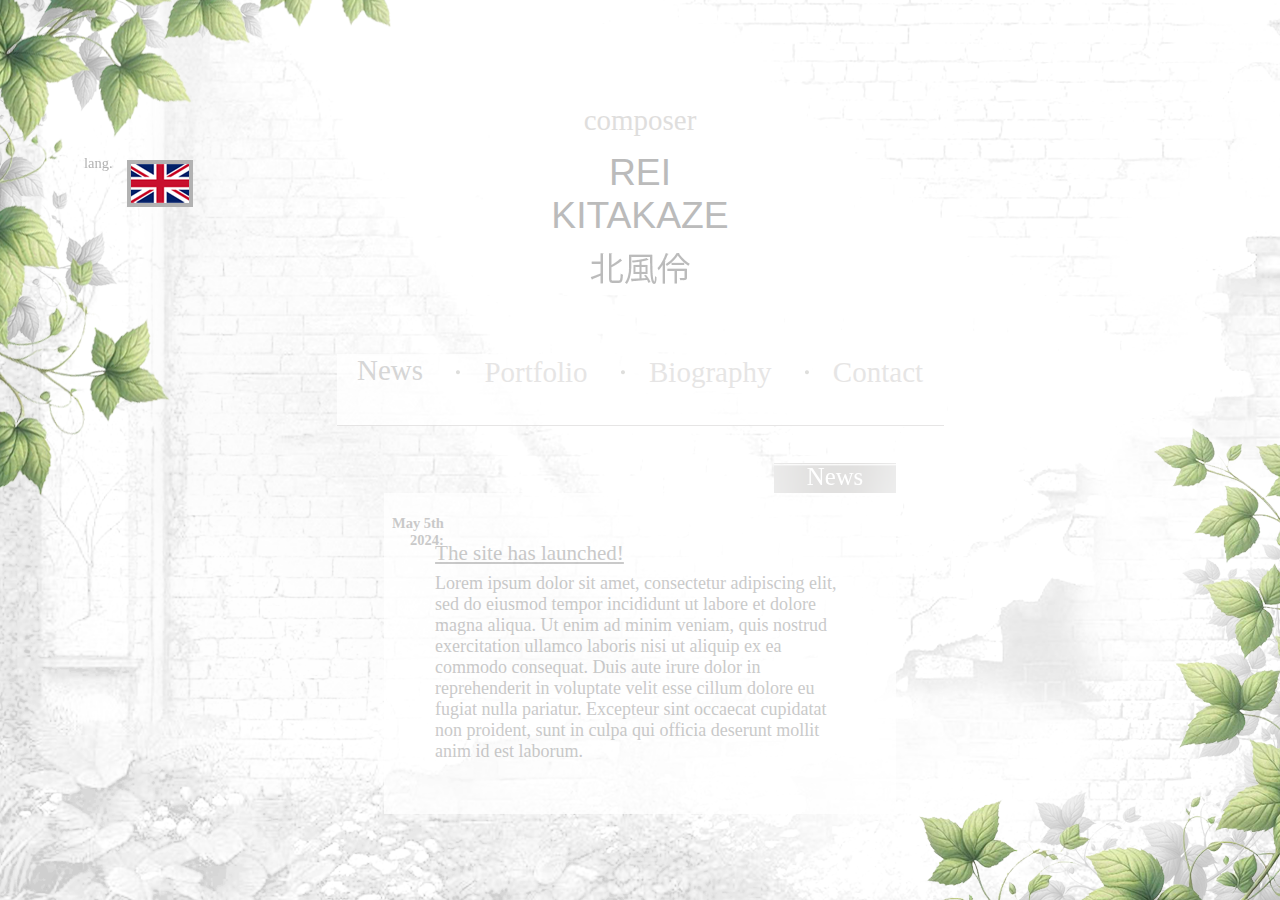
<file: index.html>
<!DOCTYPE html>
<html lang="en">
    <head>
        <title></title>
        <meta charset="UTF-8">
        <meta name="viewport" content="width=device-width, initial-scale=1">
        <link href="./resurssit/css/news.css" rel="stylesheet">
    </head>
    <body>

    <div class="vineUp">
    </div>

    <div class="vineDown">
    </div>


    <div class="language">
        <p>lang.</p>
        <div class="langCurrent" data-lang="en" style="background-image: url('resurssit/img/img_flg_eng.png');"></div>
        <div class="dropdown">
            <div class="langOpt" data-lang="en" style="background-image: url('resurssit/img/img_flg_jap.png');"></div>
        </div>
    </div>

    <header>
        <h3>composer</h3>
        <h1>REI KITAKAZE</h1>
        <h2>北風伶</h2>   
    </header>


    <nav>
        <ul>
            <li class="current"> <a href="index.html">News</a></li>
            <li> <a href="portfolio.html">Portfolio</a></li>
            <li> <a href="biography.html">Biography</a></li>
            <li> <a href="contact.html">Contact</a></li>
        </ul>
    </nav>


    <section class="newsSection">
        <h4>News</h4>

        
        <div class="newsContainer">

        <div class="newsPost">
             <!--div class="newsHeaderContainer"-->
              <h6>May 5th <span class="year">2024:</span></h6> 
            <!--/div-->
        <h3>The site has launched!</h3>
            <p>
                Lorem ipsum dolor sit amet, consectetur adipiscing elit,
                sed do eiusmod tempor incididunt ut labore et dolore magna aliqua.
                Ut enim ad minim veniam, quis nostrud exercitation ullamco laboris nisi 
                ut aliquip ex ea commodo consequat. Duis aute irure dolor in reprehenderit
                in voluptate velit esse cillum dolore eu fugiat nulla pariatur. Excepteur sint occaecat
                cupidatat non proident, sunt in culpa qui officia deserunt mollit anim id est laborum.
            </p>

        </div> <!--NewsPost end-->


        </div> <!--NewsContainer end-->



        <div class="tree">   
        <div>


    </section>

    





    </body>
</html>
</file>
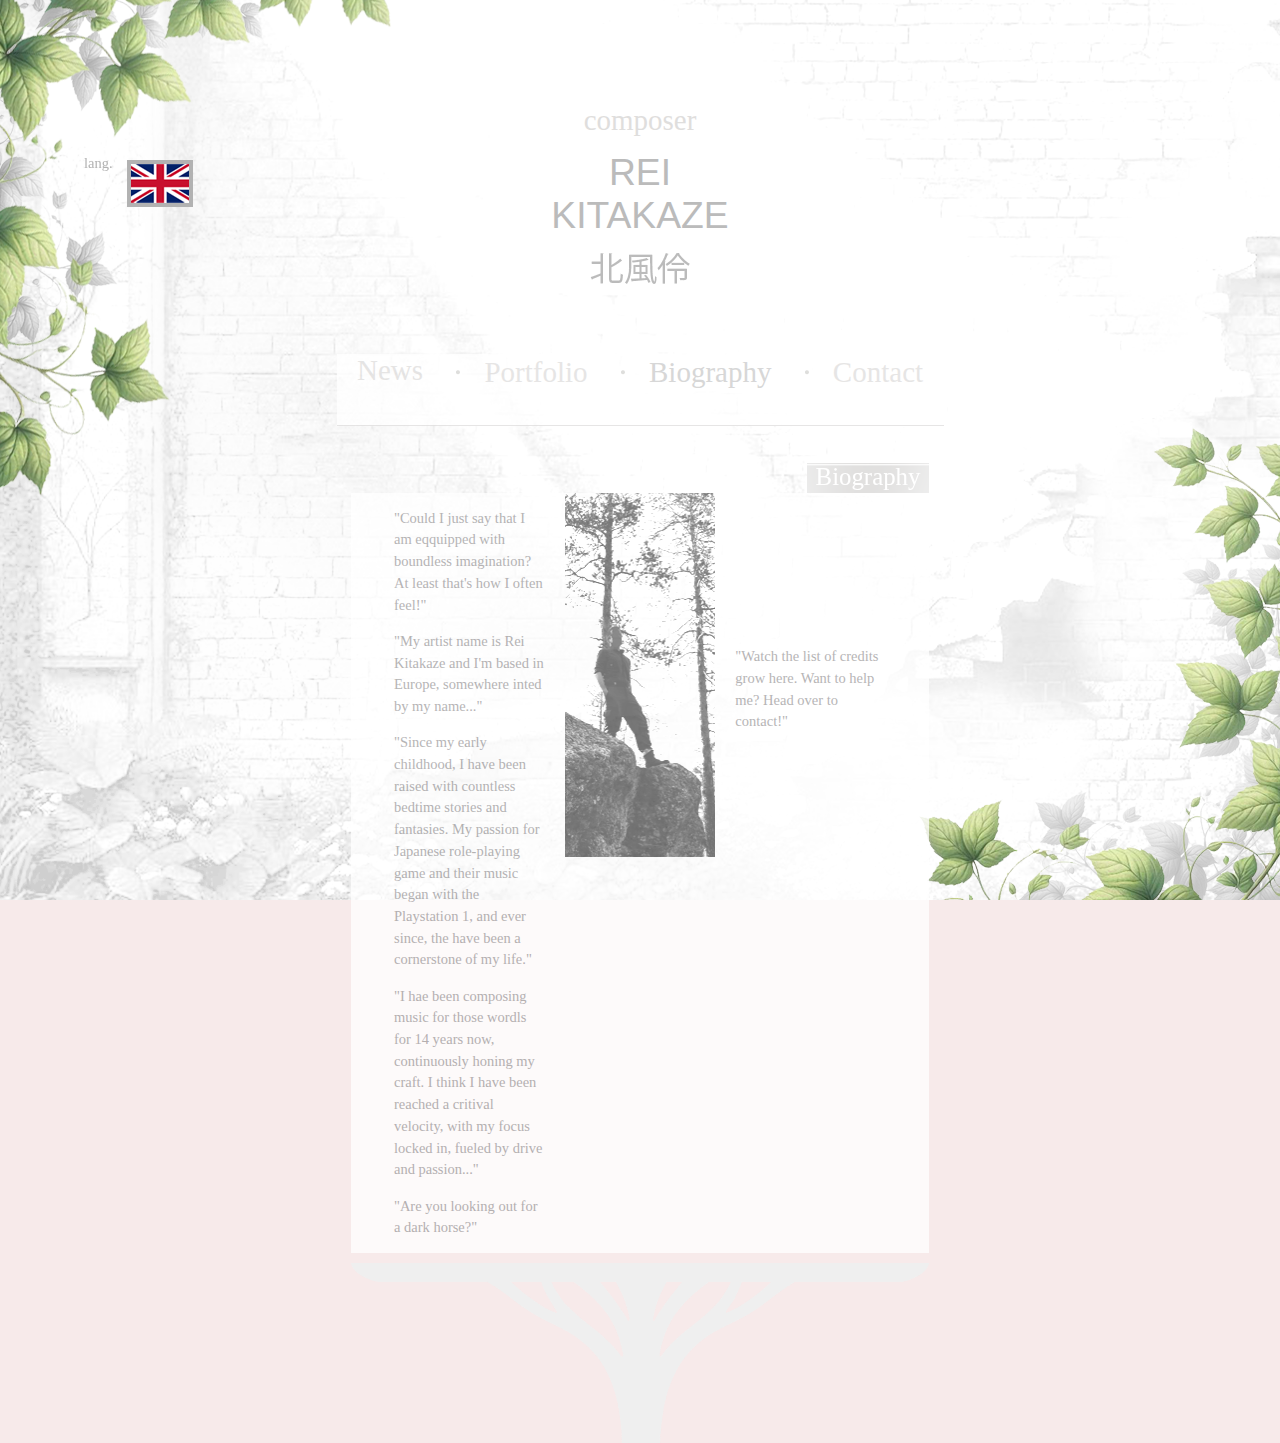
<file: biography.html>
<!DOCTYPE html>
<html lang="en">
    <head>
        <title></title>
        <meta charset="UTF-8">
        <meta name="viewport" content="width=device-width, initial-scale=1">
        <link href="./resurssit/css/biography.css" rel="stylesheet">
    </head>
    <body>
    

    <div class="vineUp">
    </div>

    <div class="vineDown">
    </div>


    <div class="language">
        <p>lang.</p>
        <div class="langCurrent" data-lang="en" style="background-image: url('resurssit/img/img_flg_eng.png');"></div>
        <div class="dropdown">
            <div class="langOpt" data-lang="en" style="background-image: url('resurssit/img/img_flg_jap.png');"></div>
        </div>
    </div>

    <header>
        <h3>composer</h3>
        <h1>REI KITAKAZE</h1>
        <h2>北風伶</h2>   
    </header>


    <nav>
        <ul>
            <li> <a href="index.html">News</a></li>
            <li > <a href="portfolio.html">Portfolio</a></li>
            <li class="current"> <a href="biography.html">Biography</a></li>
            <li> <a href="contact.html">Contact</a></li>
        </ul>
    </nav>

    <section class="bioSection">
        <h4>Biography</h4>

        <div class="bioContainer">

            <div class="firstBox">
                <p>"Could I just say that I am eqquipped with boundless imagination? At least that's how I often feel!" </p>

                <p>    "My artist name is Rei Kitakaze and I'm based in Europe, somewhere inted by my name..." </p>

                <p>    "Since my early childhood, I have been raised with countless bedtime stories and fantasies. My 
                    passion for Japanese role-playing game and their music began with the Playstation 1, and ever since,
                    the have been a cornerstone of my life."</p>

                <p>    "I hae been composing music for those wordls for 14 years now, continuously honing my craft. I think
                    I have been reached  a critival velocity, with my focus locked in, fueled by drive and passion..."</p>

                <p>    "Are you looking out for a dark horse?"</p>
                


            </div>

            <div class="secondBox">
            </div>

            <div class="thirdBox">
                <p>"Watch the list of credits grow here.
                    Want to help me? Head over to contact!"
                </p>
            </div>

        </div> <!--bioContainer end -->




        <div class="tree">   
        <div>

    </section>

    </body>
</html>
</file>
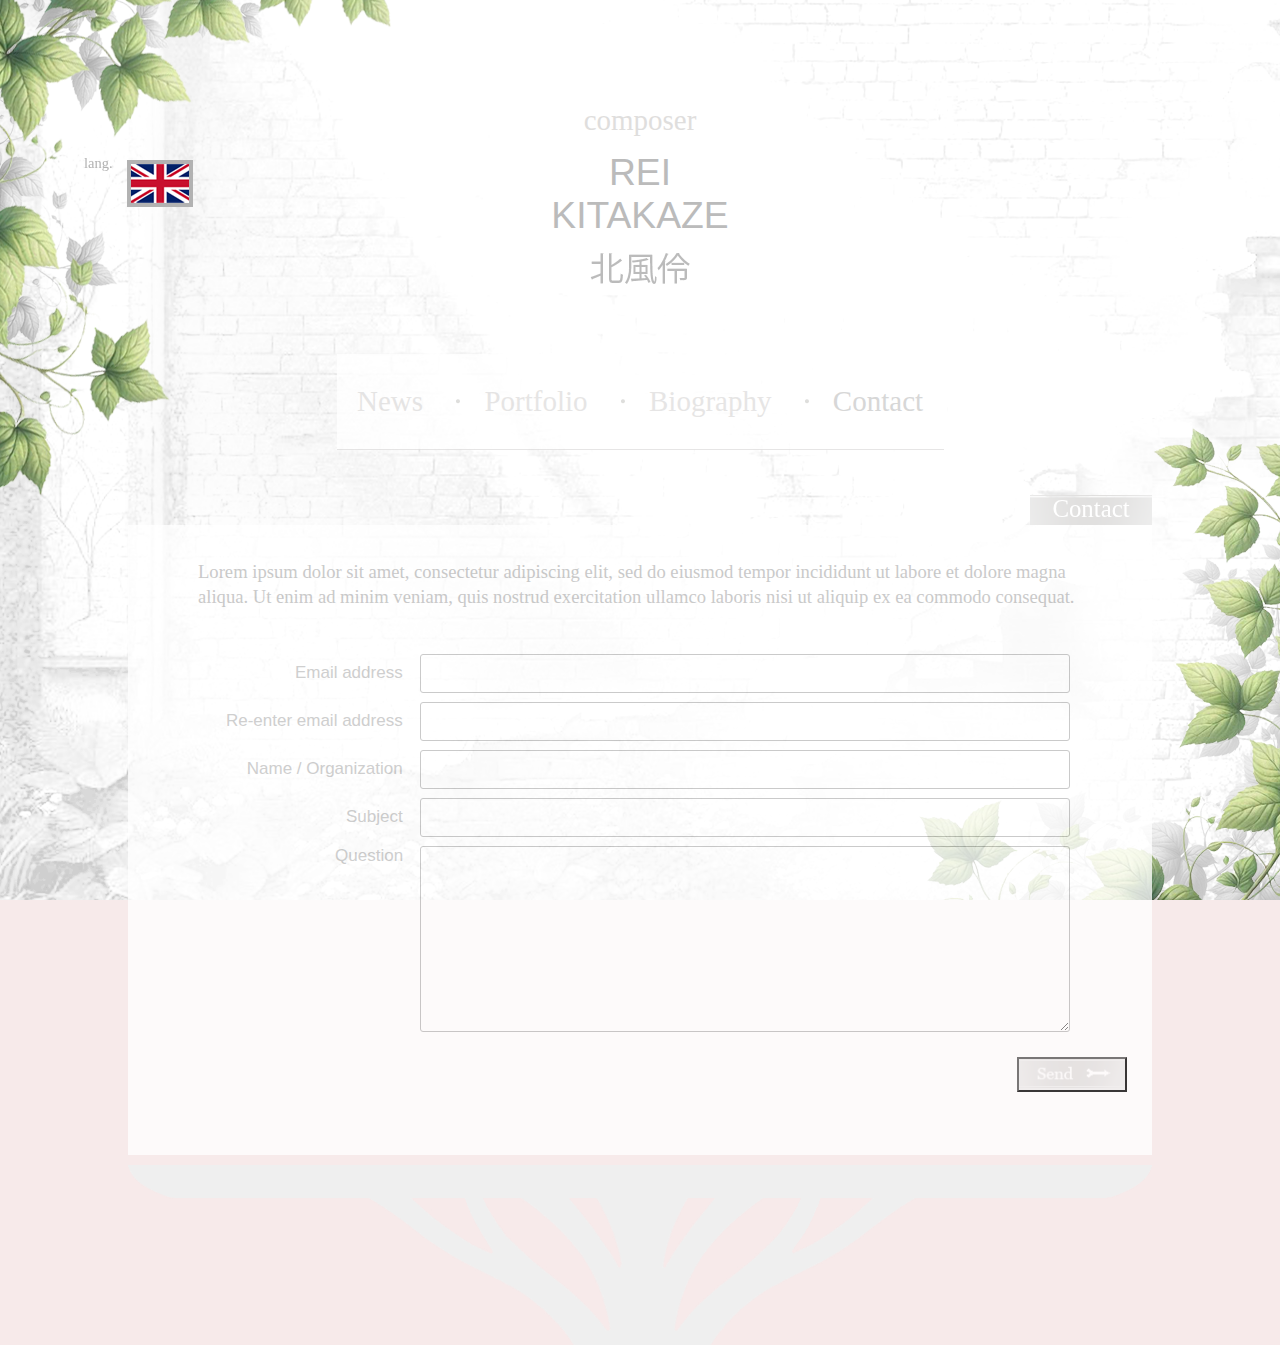
<file: contact.html>
<!DOCTYPE html>
<html lang="en">
    <head>
        <title></title>
        <meta charset="UTF-8">
        <meta name="viewport" content="width=device-width, initial-scale=1">
        <link href="./resurssit/css/contact.css" rel="stylesheet">
    </head>
    <body>
    
    <div class="vineUp">
    </div>

    <div class="vineDown">
    </div>


    <div class="language">
        <p>lang.</p>
        <div class="langCurrent" data-lang="en" style="background-image: url('resurssit/img/img_flg_eng.png');"></div>
        <div class="dropdown">
            <div class="langOpt" data-lang="en" style="background-image: url('resurssit/img/img_flg_jap.png');"></div>
        </div>
    </div>

    <header>
        <h3>composer</h3>
        <h1>REI KITAKAZE</h1>
        <h2>北風伶</h2>   
    </header>


    <nav>
        <ul>
            <li > <a href="index.html">News</a></li>
            <li> <a href="portfolio.html">Portfolio</a></li>
            <li> <a href="biography.html">Biography</a></li>
            <li class="current"> <a href="contact.html">Contact</a></li>
        </ul>
    </nav>


        <section class="contactSection">
        <h4>Contact</h4>

        
        <div class="contactContainer">

        <div class="post">


            <p>
                Lorem ipsum dolor sit amet, consectetur adipiscing elit,
                sed do eiusmod tempor incididunt ut labore et dolore magna aliqua.
                Ut enim ad minim veniam, quis nostrud exercitation ullamco laboris nisi 
                ut aliquip ex ea commodo consequat. 
            </p>
        </div> <!--post end-->

            <form>
                <div class="formGroup">
                    <label for="email">Email address</label><br>
                    <input type="text" id="email" name="email" maxlength="50"><br>
                </div>
                <div class="formGroup">
                    <label for="reemail" class="reemail">Re-enter email address</label><br>
                    <input type="text" id="reemail" name="reemail" maxlength="50">
                </div>
                <div class="formGroup">
                    <label for="name">Name / Organization</label><br>
                    <input type="text" id="name" name="name" maxlength="50"><br>
                </div>
                <div class="formGroup">
                    <label for="subject" >Subject</label><br>
                    <input type="text" id="subject" name="subject" maxlength="50"><br>
                </div>
                <div class="formGroup question">
                    <label for="question" >Question</label><br>
                    <textarea rows="9" cols="90" type="text" id="question" name="question" maxlength="5000"></textarea>
                </div>

                <!-- reCAPTCHA -->
                <button type="submit"></button>    
                

            </form>

        


        </div> <!--NewsContainer end-->



        <div class="tree">   
        <div>


    </section>


    </body>
</html>
</file>
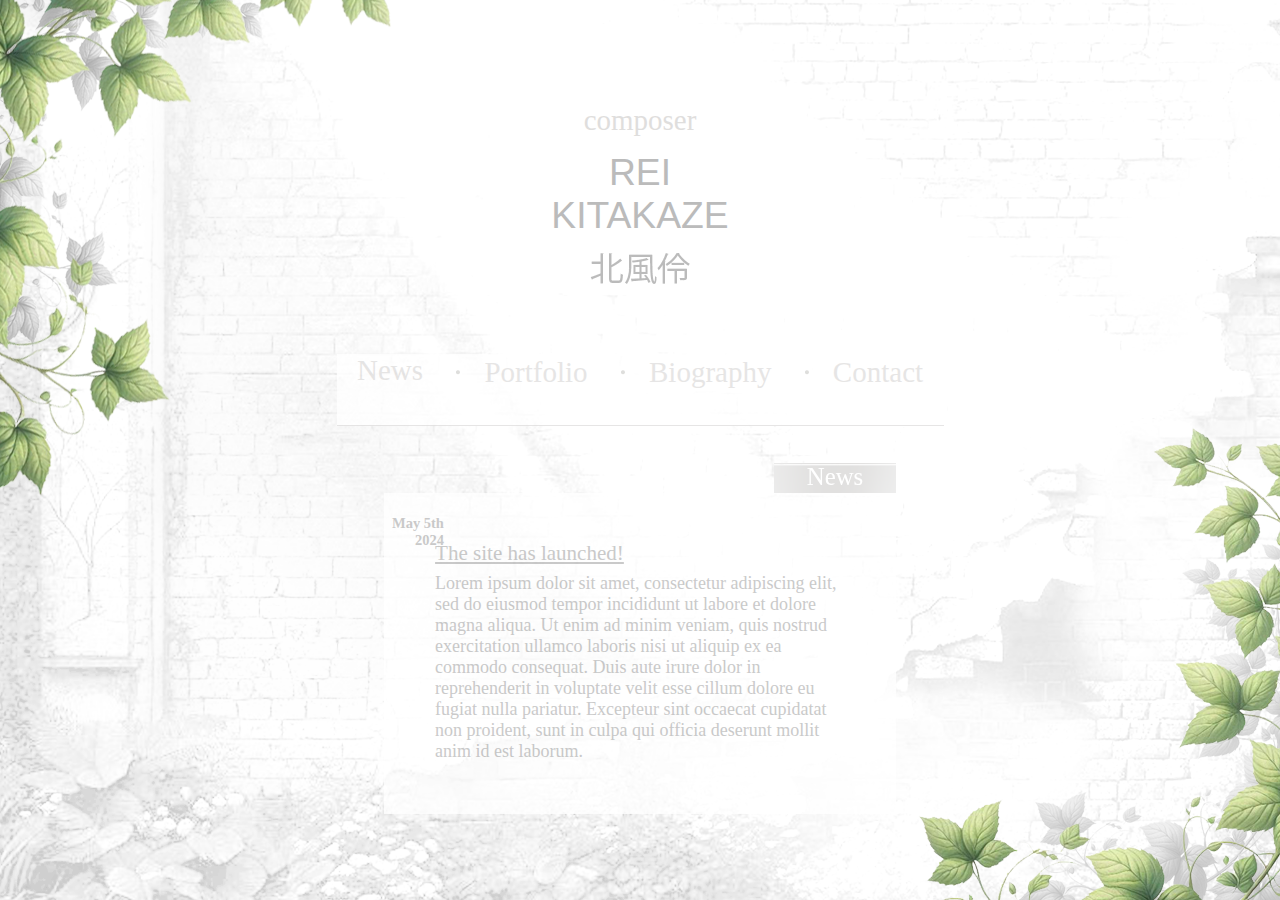
<file: news.html>
<!DOCTYPE html>
<html lang="en">
    <head>
        <title></title>
        <meta charset="UTF-8">
        <meta name="viewport" content="width=device-width, initial-scale=1">
        <link href="./resurssit/css/news.css" rel="stylesheet">
    </head>
    <body>

    <div class="vineUp">
    </div>

    <div class="vineDown">
    </div>

    <header>
        <h3>composer</h3>
        <h1>REI KITAKAZE</h1>
        <h2>北風伶</h2>   
    </header>


    <nav>
        <ul>
            <li> <a href="/news.html">News</a></li>
            <li> <a href="/portfolio.html">Portfolio</a></li>
            <li> <a href="biography.html">Biography</a></li>
            <li> <a href="contact.html">Contact</a></li>
        </ul>
    </nav>


    <section class="newsSection">
        <h4>News</h4>

        
        <div class="newsContainer">

        <div class="newsPost">
             <!--div class="newsHeaderContainer"-->
              <h6>May 5th <span class="year">2024</span></h6> 
            <!--/div-->
        <h3>The site has launched!</h3>
            <p>
                Lorem ipsum dolor sit amet, consectetur adipiscing elit,
                sed do eiusmod tempor incididunt ut labore et dolore magna aliqua.
                Ut enim ad minim veniam, quis nostrud exercitation ullamco laboris nisi 
                ut aliquip ex ea commodo consequat. Duis aute irure dolor in reprehenderit
                in voluptate velit esse cillum dolore eu fugiat nulla pariatur. Excepteur sint occaecat
                cupidatat non proident, sunt in culpa qui officia deserunt mollit anim id est laborum.
            </p>

        </div> <!--NewsPost end-->


        </div> <!--NewsContainer end-->



        <div class="tree">   
        <div>

    </section>

    





    </body>
</html>
</file>
<file: resurssit/css/news.css>
body, html{
    background-color: rgb(247, 234, 234);
    background-image: url("../img/img_BG.png");
    background-repeat: no-repeat;
    background-size: cover;
    background-attachment: fixed;
    font-size: 16px;
    position: relative;
    
    
    margin: 0% 0%;
    width: 100%;
    min-height: 100%;
    
    display: flex;
    flex-direction: column;
    align-items: center;
}

.vineUp {
    background-image: url("../img/img_leaves_top.png");
    background-repeat: no-repeat;
    position: fixed;
    width: 392px;
    height: 497px;
    top:0%;
    left: 0%;

    
}

.vineDown {
    background-image: url("../img/img_leaves_bot.png");
    background-repeat: no-repeat;
    position: fixed;
    width: 362px;
    height: 473px;
    bottom: 0px;
    right: 0%; 
    margin-bottom: 0;
    align-self: flex-end;
    
}

/*Language*/
.language{
    position: fixed;
    top: 11.18%;
    left: 5.8%;
    width: 109px;
    height: 105px;
    
    


   

    font-family: Georgia, 'Times New Roman', Times, serif;
    font-size: 14.49px;
    color: #b2b2b2;
    
    margin: 0%;
    padding: 0%;
    justify-content: space-between;
    display: flex;


}
.language p{
    margin-right: 9px;
    
    padding: 0%;
    margin: 0%;
}


.langCurrent{
    width: 58px;
    height: 39px;
    background-size: cover;
    background-repeat: no-repeat;
    border: 4px solid #b2b2b2;
    
    padding: 0%;
    margin-top: 5px;
}


.dropdown {
    display: none;
    position: absolute;
    flex-direction: column;
    right: 0%;
    bottom: 0px;
    
}
.language:hover .dropdown {
    display: flex;

}

.langOpt{
    width: 58px;
    height: 39px;
    background-size: cover;
    background-repeat: no-repeat;
    border: 4px solid #b2b2b2;
    margin-top: 5px;
    

    

}

/*Header*/
header {
    margin-top: 12.7vh;
    margin-bottom: 0%;
    width: 252px;
    height: 165px;
    
    
    background-color: white;
    display: flex;
    flex-direction: column;
    align-items: center;
    justify-content: center;
    
   
}

header h3 {
    font-family: Georgia, 'Times New Roman', Times, serif;
    font-size: 28.98px;
    color: #dfdedd;
    margin-bottom: 9px;
}

header h1 {
    font-family: 'Lucida Sans', 'Lucida Sans Regular', 'Lucida Grande', 'Lucida Sans Unicode', Geneva, Verdana, sans-serif;
    font-size: 37.26px;
    text-align: center;


    color: #bbbbbb;
    
    
}

header h2 {
    /*font-size: 33.12px;
    font-family: kozuka-gothic-pr6n, sans-serif;
    color: #bbbbbb;*/

   content: url('../img/img_kanji.png');
    background-repeat: no-repeat;
    background-size: contain;
    
}

header h1, h2, h3 {
    
    padding: 0%;
    margin: 1.7%;
    font-weight: 400;
}


/*Nav*/
nav {
    font-family: Georgia, 'Times New Roman', Times, serif;
    border-bottom: 1px solid #dfdedd;

    font-size: 29px;
    width: 607px;
    margin-top: calc(12.47vh * 0.67);
    
    
     
    margin-bottom: 1%;
    
    
    
    justify-content: center;
    align-items: center;
    
    
    
    display: flex;
    justify-content: space-between;

    background-color: #ffffff;
    opacity: .77;
}

nav ul {
    display: flex;
    justify-content: space-evenly;
    align-items: start;
    margin-left: auto;
    margin-right: auto;
    
    
    

    width: 100%;
    padding: 0%;
    margin: 0% 0% 34px 0%;
    
    
}

nav li {
    list-style-type: none;
    
    display: flex;
    justify-content: start;
    align-items: center;
    text-align: center;

    
    
}

nav li a {
    color: #dfdedd;
    text-decoration: none;
    
    
}


nav li::before {
    content: url('../img/dots2.png');

    color: #dfdedd;
    
    margin-top: 4px;
    margin-right: 10px;

    

}

nav li:first-child::before {
    content: '';
    z-index: 3;
    position: absolute;
    width: 0%;
    height: 0%;
    
}
nav li.current a{
    color: #cbcbcb;
}
nav li:hover a{
    color: #cbcbcb;
}

/*Unique*/

.newsSection {
    margin-top: 3.9vh; /* ennen 6vh*/
    
    height: 100%;
   
    padding: 0%;
    position: relative;
    display: flex;
    flex-direction: column;
    
    
}

newsHeaderContainer {
    height: 30px;
    margin: 0%;
    padding: 0%;
    

    position: relative;
    background-color: #ffffff;

    
}
 


.newsPost h6{
    position: absolute;
    top: 17px;
    left: 3px;
    
    
    margin: 5px;
    font-family: Georgia, 'Times New Roman', Times, serif;
    color: #bbbbbb;
    font-weight: 600;
    text-align: right;
    font-size: 14.49px;
    
    
}

.year {
    display: block;
}

.newsSection h4{
    font-size: 24.84px;
    font-weight: 400;
    font-family: Georgia, 'Times New Roman', Times, serif;
    color: #ffffff;
    text-align: center;
    width: 122px;
    height: 30px;
    padding: 0%;


    background-image: url("../img/img_section_contact.png");
    background-size: cover;
    background-repeat: no-repeat;

    top: -30px;
    right: 0%;
    z-index: 1;
    position: absolute;
    margin: 0%;
 
}


.newsContainer {
    box-sizing: border-box;
    width: 40vw;
    text-align: left;
    margin-top: 0px; /*ennen 0%*/
    padding-left: 9.98%;
    padding-right: 9.98%;
    padding-bottom: 52px;
    
    
    font-family: Georgia, 'Times New Roman', Times, serif;
    font-size: 18.63px;
    color: #bababa;
    background-color: #ffffff;
    opacity: .77;

    
    
}

.newsContainer p {
    margin: 0%;
    padding: 0%;

}

.newsContainer h3 {
    text-align: left;
    text-decoration: underline;
    margin-left: 0%;
}

.newsPost {
    margin-top: 48px;
    padding: 0%;
    margin-bottom: 0%;

}

.tree {
    width: 100%;
    flex-grow: 1;
    
    
    
    
    background-image: url("../img/img_footer_tree.png");
    background-repeat: no-repeat;
    background-size: cover;
    background-position: top;

    margin-top: 10px;
    margin-bottom: 0%;
    padding-bottom: 0%;

}


/*Media Queries*/
@media (max-height: 1079px) {


    .language {
        top: 17.18%;
        left: 6.56%
    }
}


@media screen and (max-width: 1920px) {
    nav{
        font-size: 29px; /*give smaller?*/
    }
    .newsContainer{
        font-size: 18px; /*give smaller?*/
    }
    .newsSection {
        margin-top: 6vh;
    }
}
</file>
<file: resurssit/css/biography.css>
body, html{
    background-color: rgb(247, 234, 234);
    background-image: url("../img/img_BG.png");
    background-repeat: no-repeat;
    background-size: cover; 
    background-attachment: fixed;
    font-size: 16px;
    
    position: relative;
    
    
    
    
    margin: 0% 0%;
    width: 100%;
    height: 100%;
    
    display: flex;
    flex-direction: column;
    align-items: center;
}

.vineUp {
    background-image: url("../img/img_leaves_top.png");
    background-repeat: no-repeat;
    position: fixed;
    width: 392px;
    height: 497px;
    top:0%;
    left: 0%;

    
}

.vineDown {
    background-image: url("../img/img_leaves_bot.png");
    background-repeat: no-repeat;
    position: fixed;
    width: 362px;
    height: 473px;
    bottom: 0px;
    right: 0%; 
    margin-bottom: 0;
    align-self: flex-end;
    
}

/*Language*/
.language{
    position: fixed;
    top: 11.18%;
    left: 5.8%;
    width: 109px;
    height: 105px;
    
    


   

    font-family: Georgia, 'Times New Roman', Times, serif;
    font-size: 14.49px;
    color: #b2b2b2;
    
    margin: 0%;
    padding: 0%;
    justify-content: space-between;
    display: flex;


}
.language p{
    margin-right: 9px;
    
    padding: 0%;
    margin: 0%;
}


.langCurrent{
    width: 58px;
    height: 39px;
    background-size: cover;
    background-repeat: no-repeat;
    border: 4px solid #b2b2b2;
    
    padding: 0%;
    margin-top: 5px;
}


.dropdown {
    display: none;
    position: absolute;
    flex-direction: column;
    right: 0%;
    bottom: 0px;
    
}
.language:hover .dropdown {
    display: flex;

}

.langOpt{
    width: 58px;
    height: 39px;
    background-size: cover;
    background-repeat: no-repeat;
    border: 4px solid #b2b2b2;
    margin-top: 5px;
    

    

}

/*Header*/
header {
    margin-top: 12.7vh;
    margin-bottom: 0%;
    width: 252px;
    height: 165px;
    
    
    background-color: white;
    display: flex;
    flex-direction: column;
    align-items: center;
    justify-content: center;
    
   
}

header h3 {
    font-family: Georgia, 'Times New Roman', Times, serif;
    font-size: 28.98px;
    color: #dfdedd;
    margin-bottom: 9px;
}

header h1 {
    font-family: 'Lucida Sans', 'Lucida Sans Regular', 'Lucida Grande', 'Lucida Sans Unicode', Geneva, Verdana, sans-serif;
    font-size: 37.26px;
    text-align: center;


    color: #bbbbbb;
    
    
}

header h2 {
    /*font-size: 33.12px;
    font-family: kozuka-gothic-pr6n, sans-serif;
    color: #bbbbbb;*/

   content: url('../img/img_kanji.png');
    background-repeat: no-repeat;
    background-size: contain;
    
}

header h1, h2, h3 {
    
    padding: 0%;
    margin: 1.7%;
    font-weight: 400;
}


/*Nav*/
nav {
    font-family: Georgia, 'Times New Roman', Times, serif;
    border-bottom: 1px solid #dfdedd;

    font-size: 29px;
    width: 607px;
    margin-top: calc(12.47vh * 0.67);
    
    
     
    margin-bottom: 1%;
    
    
    
    justify-content: center;
    align-items: center;
    
    
    
    display: flex;
    justify-content: space-between;

    background-color: #ffffff;
    opacity: .77;
}

nav ul {
    display: flex;
    justify-content: space-evenly;
    align-items: start;
    margin-left: auto;
    margin-right: auto;
    
    
    

    width: 100%;
    padding: 0%;
    margin: 0% 0% 34px 0%;
    
    
}

nav li {
    list-style-type: none;
    
    display: flex;
    justify-content: start;
    align-items: center;
    text-align: center;

    
    
}

nav li a {
    color: #dfdedd;
    text-decoration: none;
    
    
}


nav li::before {
    content: url('../img/dots2.png');

    color: #dfdedd;
    
    margin-top: 4px;
    margin-right: 10px;

    

}

nav li:first-child::before {
    content: '';
    z-index: 3;
    position: absolute;
    width: 0%;
    height: 0%;
    
}
nav li.current a{
    color: #cbcbcb;
}
nav li:hover a{
    color: #cbcbcb;
}


/*Unique*/

.bioSection {
    margin-top: 3.9vh; /* ennen 6vh*/
    
    height: 100%;
    min-height: 69vh;
    padding: 0%;
    position: relative;
    display: flex;
    flex-direction: column;
    
    
}
.bioSection h4{
    font-size: 24.84px;
    font-weight: 400;
    font-family: Georgia, 'Times New Roman', Times, serif;
    color: #ffffff;
    text-align: center;
    width: 122px;
    height: 30px;
    padding: 0%;


    background-image: url("../img/img_section_contact.png");
    background-size: cover;
    background-repeat: no-repeat;

    top: -30px;
    right: 0%;
    z-index: 1;
    position: absolute;
    margin: 0%;
}

.bioContainer{
    width: 40vw;
    background-color: #ffffff;
    opacity: .77;
    
    
    padding-left: 33px;
    padding-right: 33px;

    display: flex;
    flex-direction: row;
    justify-content: space-between;
    font-family: Georgia, 'Times New Roman', Times, serif;
    color: #a19e9f;

    
    
}
.firstBox {
    flex: 1;
    margin: 0 10px; 
    font-size: 14.49px;

    line-height: 1.5;
    
    
}
.secondBox{
    background-image: url("../img/img_bioprofile.png");
    background-repeat: no-repeat;
    
    background-position: center;
    
    width: 245px;
    height: 364px;
    margin-top: 18px;
    margin: 0 10px; 
    flex: 1;
}
 .thirdBox {
    
    flex: 1;
    margin: 0 10px; 
    font-size: 14.49px;

    line-height: 1.5;
   
}


.bioContainer p:not(:first-child) {
    
    padding-bottom: 18px;

}





.thirdBox p{
    margin-top: 11vh;
    
}

.tree {
    width: 100%;
    flex-grow: 1;
    min-height: 180px;
    
    
    
    background-image: url("../img/img_footer_tree.png");
    background-repeat: no-repeat;
    background-size: cover;
    background-position: top;

    margin-top: 10px;
    margin-bottom: 0%;
    padding-bottom: 0%;

}





/*Media Queries*/
@media (max-height: 1080px) {
    .bioContainer p:not(:first-child) {
        padding-top: 0px;
        padding-bottom: 0px;
    }

    .language {
        top: 17.18%;
        left: 6.56%
    }




    .thirdBox p{
        margin-top: 17vh;
    }
}


@media screen and (max-width: 1920px) {

    .bioSection {
        margin-top: 6vh;
    }

    .bioContainer {
        
    }
}
</file>
<file: resurssit/css/contact.css>
body, html{
    background-color: rgb(247, 234, 234);
    background-image: url("../img/img_BG.png");
    background-repeat: no-repeat;
    background-size: cover;
    background-attachment: fixed;
    font-size: 16px;
    
    position: relative;
    
    
    margin: 0% 0%;
    padding: 0% 0%;
    
    width: 100%;
    
    min-height: 100%; /*or just height:100%, check how looks on different screens*/
    
    display: flex;
    flex-direction: column;
    align-items: center;
}

.vineUp {
    background-image: url("../img/img_leaves_top.png");
    background-repeat: no-repeat;
    position: fixed;
    width: 392px;
    height: 497px;
    top:0%;
    left: 0%;

    
}

.vineDown {
    background-image: url("../img/img_leaves_bot.png");
    background-repeat: no-repeat;
    position: fixed;
    width: 362px;
    height: 473px;
    bottom: 0px;
    right: 0%; 
    margin-bottom: 0;
    align-self: flex-end;
    
}

/*Language*/
.language{
    position: fixed;
    top: 11.18%;
    left: 5.8%;
    width: 109px;
    height: 105px;
    
    


   

    font-family: Georgia, 'Times New Roman', Times, serif;
    font-size: 14.49px;
    color: #b2b2b2;
    
    margin: 0%;
    padding: 0%;
    justify-content: space-between;
    display: flex;


}
.language p{
    margin-right: 9px;
    
    padding: 0%;
    margin: 0%;
}


.langCurrent{
    width: 58px;
    height: 39px;
    background-size: cover;
    background-repeat: no-repeat;
    border: 4px solid #b2b2b2;
    
    padding: 0%;
    margin-top: 5px;
}


.dropdown {
    display: none;
    position: absolute;
    flex-direction: column;
    right: 0%;
    bottom: 0px;
    
}
.language:hover .dropdown {
    display: flex;

}

.langOpt{
    width: 58px;
    height: 39px;
    background-size: cover;
    background-repeat: no-repeat;
    border: 4px solid #b2b2b2;
    margin-top: 5px;
    

    

}

/*Header*/
header {
    margin-top: 12.7vh;
    margin-bottom: 0%;
    width: 252px;
    height: 165px;
    
    
    background-color: white;
    display: flex;
    flex-direction: column;
    align-items: center;
    justify-content: center;
    
   
}

header h3 {
    font-family: Georgia, 'Times New Roman', Times, serif;
    font-size: 28.98px;
    color: #dfdedd;
    margin-bottom: 9px;
}

header h1 {
    font-family: 'Lucida Sans', 'Lucida Sans Regular', 'Lucida Grande', 'Lucida Sans Unicode', Geneva, Verdana, sans-serif;
    font-size: 37.26px;
    text-align: center;


    color: #bbbbbb;
    
    
}

header h2 {
    /*font-size: 33.12px;
    font-family: kozuka-gothic-pr6n, sans-serif;
    color: #bbbbbb;*/

   content: url('../img/img_kanji.png');
    background-repeat: no-repeat;
    background-size: contain;
    
}

header h1, h2, h3 {
    
    padding: 0%;
    margin: 1.7%;
    font-weight: 400;
}


/*Nav*/
nav {
    font-family: Georgia, 'Times New Roman', Times, serif;
    border-bottom: 1px solid #dfdedd;

    font-size: 29px;
    width: 607px;
    margin-top: calc(12.47vh * 0.67);
    
    
     
    margin-bottom: 1%;
    
    
    
    justify-content: center;
    align-items: center;
    
    display: flex;
    justify-content: space-between;
    

    background-color: #ffffff;
    opacity: .77;
   
}

nav ul {
    display: flex;
    justify-content: space-evenly;
    align-items: center;
    margin-left: auto;
    margin-right: auto;
    
    
    

    width: 100%;
    padding: 0%;
    /*margin: 0% 0% 34px 0%;*/
    
    
}

nav li {
    list-style-type: none;
    
    display: flex;
    justify-content: center;
    align-items: center;
    text-align: center;

    
    
}

nav li a {
    color: #dfdedd;
    text-decoration: none;
    
    
}


nav li::before {
    content: url('../img/dots2.png');

    color: #dfdedd;
    
    margin-top: 4px;
    margin-right: 10px;

    

}

nav li:first-child::before {
    content: '';
    z-index: 3;
    position: absolute;
    width: 0%;
    height: 0%;
    
}
nav li.current a{
    color: #cbcbcb;
}
nav li:hover a{
    color: #cbcbcb;
}


/*Unique*/

.contactSection {
    margin-top: 3.9vh; /* ennen 6vh*/
    height: 100%;
    /*min-height: 1000px;*/
    min-height: 69vh;
    
    flex-wrap: wrap;
   
    padding: 0%;
    position: relative;
    display: flex;
    flex-direction: column;
    
    
    
}

.contactSection h4{
    font-size: 24.84px;
    font-weight: 400;
    font-family: Georgia, 'Times New Roman', Times, serif;
    color: #ffffff;
    text-align: center;
    width: 122px;
    height: 30px;
    padding: 0%;


    background-image: url("../img/img_section_contact.png");
    background-size: cover;
    background-repeat: no-repeat;

    top: -30px;
    right: 0%;
    z-index: 1;
    position: absolute;
    margin: 0%;
 
}

.contactContainer {
    box-sizing: border-box;
    width: 40vw;
    min-height: 630px;
    
    
    text-align: left;
    margin-top: 0px; /*ennen 0%*/
    
    
    
    font-family: Georgia, 'Times New Roman', Times, serif;
    
    color: #bababa;
    background-color: #ffffff;
    opacity: .77;
    padding-bottom: 0%;
    
    
    display: flex;
    
    flex-direction: column;
    
   
}
.post {
    margin-top: 35px;
    margin-left: 70px;
    margin-right: 70px;
    margin-bottom: 0%;
    padding: 0%;

    font-size: 18.63px;
    line-height: 1.3;
    color: #bababa;
    
}
.post p {
    margin-top: 0;
    margin-bottom: 0;
}


form {
    margin-top:  45px;
    margin-right: 8%;

    width: 100%;
    height: 100%;
    float: left;
    
    

    
    
}

.formGroup{
    display: flex;
    justify-content: space-between;
    
    flex-direction: row;

    color: #c1c1c1;
    font-family: Arial, Helvetica, sans-serif;
    font-size: 17.63px;
    
}
.formGroup:not(.question) {
    align-items: center;
}


.formGroup label {
    
    text-align: right;
    margin-right: 17px;
    margin-bottom: 9px;
    flex: .6;
    margin-left: 8%;
    
}

.formGroup input {
    
    height: 35px;
    margin-bottom: 9px;
    margin-right: 8%;
    padding-left: 4px;
    
    flex: 2;
    font-size: 16.56px;
    color: #929090;
    font-family: Arial, Helvetica, sans-serif;
    
    
    border-radius: 3px;
    border: 1px solid #bababa;
}

.formGroup textarea {
    
    resize: vertical;
    min-height: 200px;
    max-height: 900px; 
    
   

    margin-right: 8%;
    
    flex: 2;

    color: #929090;
    font-size: 16.56px;
    font-family: Arial, Helvetica, sans-serif;
    

    border: 1px solid #bababa;
    border-radius: 3px;
}

#question {
    width: 100%;
    height: 100%;
}


form button {
    
    display: block;
    margin-top: 17.5px;
    margin-right: 2.44%;
    margin-bottom: 17.5px;
    margin-left: auto;

    height: 35px;
    width: 110px;
    background-image: url("../img/img_send.png");
    background-repeat: no-repeat;
    background-size: contain;
}

form button:hover {
    background-image: url("../img/img_send_hower.png");
}
form button:focus {
    outline: none;
    /*outline: 0; try*/
    box-shadow: none;
}

.tree {
    width: 100%;
    flex-grow: 1;
    
    min-height: 180px;
    
    
    background-image: url("../img/img_footer_tree.png");
    background-repeat: no-repeat;
    background-size: cover;
    background-position: top;

    margin-top: 10px;
    margin-bottom: 0%;
    padding-bottom: 0%;
    

}




/*Media Queries*/

/*360px-*/
@media only screen and (min-width: 360px) and (max-width: 599px){
    body, html {
        position: relative;
       padding: 0;
       margin: 0%;
       overflow: hidden;
    }

    .vineUp {
        position: absolute;
        
        
    }

    .vineDown {
        position: absolute;
    }

    .language {
        position: absolute;
        top: 2.5% !important;
        left: 65% !important;
        z-index: 1;

    }
    header {
        margin-top: 8vh;
        width: 90%;
    }

    nav {
       
        
        width: 100%;
        
        
    }
    nav ul {
        font-size: 1.4rem;
        margin-left: 1%;
        margin-right: 1%;
        
    }
    nav li::before {
        display: none;
    }

    .post {
        font-size: 14px;
        margin: 5%;
    }

    .contactSection{
        width: 100%;

    }
    .contactContainer {
        width: 100%;
        min-height: 500px;
        margin: auto;
    }
    .formGroup label {
        font-size: 12px;

    }
    .formGroup input {
        font-size: 14px;
        flex: 1.5;
    }
    .formGroup textarea {
        max-height: 500px;
        flex: 1.5;
    }


}


/*600px*/
@media only screen and (max-width: 600px) {
    body, html {
        overflow-y: auto;
       
    }

    .vineUp {
        position: absolute;
    }

    .vineDown {
        position: absolute;
    }

    .language {
        position: absolute;
        top: 9.18%;
    }
    header {
        
    }

    nav {
        margin-top: 9.5vh;
        font-size: 18px;
        width: 100%;
        margin-left: 1%;
        margin-right: 1%;
        
    }
    .contactSection{
        width: 90%;

    }
    .contactContainer {
        width: 100%;
        min-height: 500px;
        margin: auto;
    }

    .formGroup textarea {
        max-height: 500px;
    }
}

/*601px-900px*/
@media only screen and (min-width: 601px) and (max-width: 900px) {
    body, html {
        overflow-y: auto;
    }

    .vineUp {
        position: absolute;
    }

    .vineDown {
        position: absolute;
    }

    .language {
        position: absolute;
        top: 9.18%;
    }
    header {
        
    }

    nav {
        margin-top: 9.5vh;
        font-size: 18px;
        
        margin-left: 1%;
        margin-right: 1%;
        
    }
    .contactSection{
        width: 90%;

    }
    .contactContainer {
        width: 100%;
        min-height: 500px;
        margin: auto;
    }    
}

/*901px-*/
@media only screen and (min-width: 901px)and (max-width: 1400px)  {

    nav{
        font-size: 24px;
        
    }

    .contactSection {
        margin-top: 6.9vh;
        width: 80%;
        
    }

    .contactContainer{
        width: 100%;
        min-height: 630px;
    
    }
}


/*THE*/
@media only screen and (max-height: 1080px) { /*had 1079 before, do i even need this?*/
    body, html {
        
        overflow-y: auto;
    }
    .vineDown {
        right: auto;
    }

    .language {
        top: 17.18%;
        left: 6.56%
    }
    .contactSection{
        /*min-height: 770px;*/
        min-height: 88vh;
    }
    .formGroup {
        font-size: 17px;
    }
    .formGroup input {
        font-size: 16px;
    }
    form button{
        margin-top: 25px;
    }

    .contactContainer {
        
        
        padding-bottom: 0px;
        margin-bottom: 0%;
        /*max-height: 400px;*/
       
    }
    
    .formGroup textarea {
        max-height: 600px;
        min-height: 150px;
        
    }

}


@media only screen and (max-width: 1920px) {
    nav{
        font-size: 29px; /*give smaller?*/
    }
    .newsContainer{
        font-size: 18px; /*give smaller?*/
    }
    .newsSection {
        margin-top: 6vh;
    }
}
</file>
